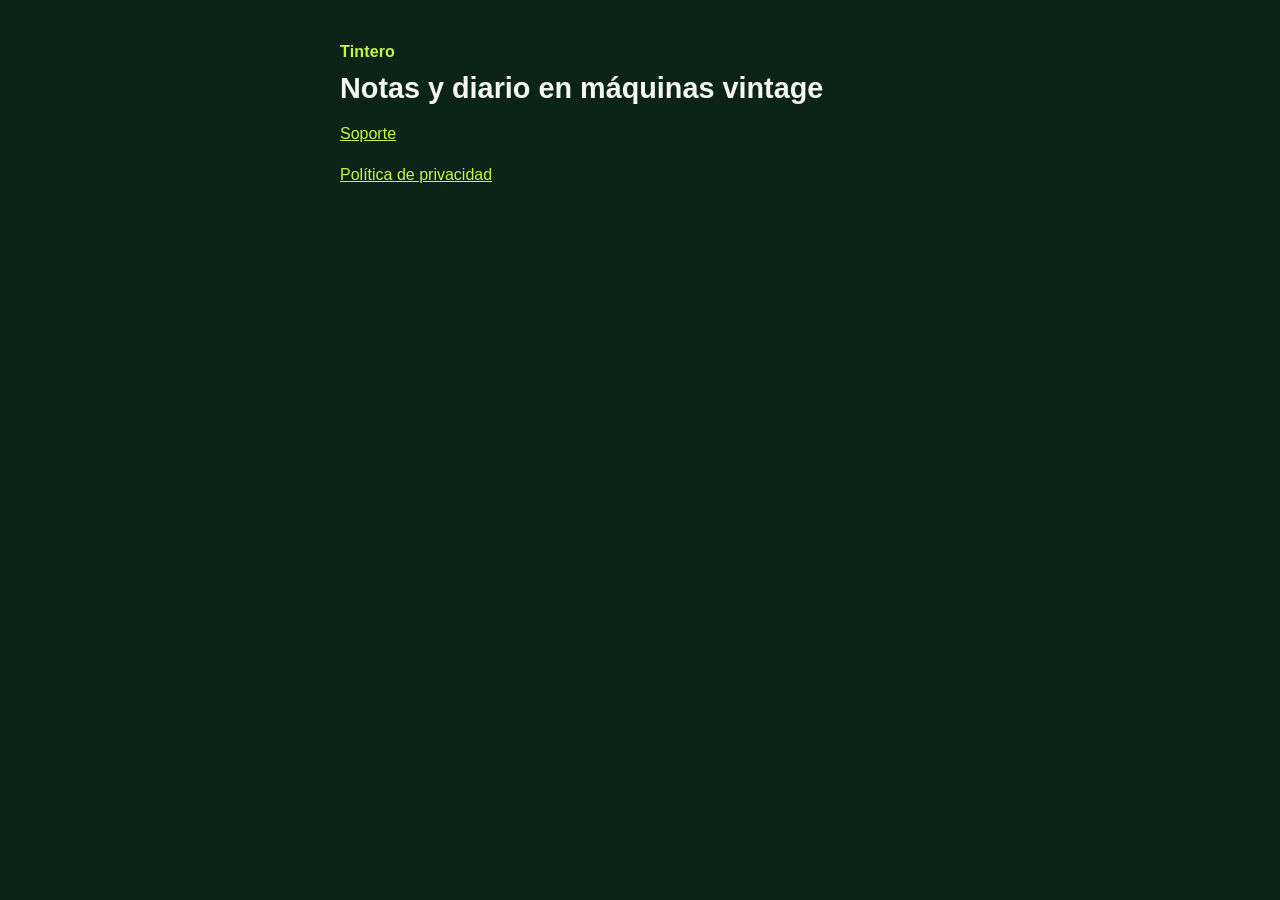
<file: index.html>
<!DOCTYPE html>
<html lang="es">
<head>
  <meta charset="utf-8">
  <meta name="viewport" content="width=device-width, initial-scale=1">
  <title>Tintero: Notas y Diario Retro</title>
  <link rel="stylesheet" href="estilo.css">
</head>
<body>
  <main>
    <p class="marca">Tintero</p>
    <h1>Notas y diario en máquinas vintage</h1>
    <p><a href="soporte/">Soporte</a></p>
    <p><a href="privacidad/">Política de privacidad</a></p>
  </main>
</body>
</html>
</file>
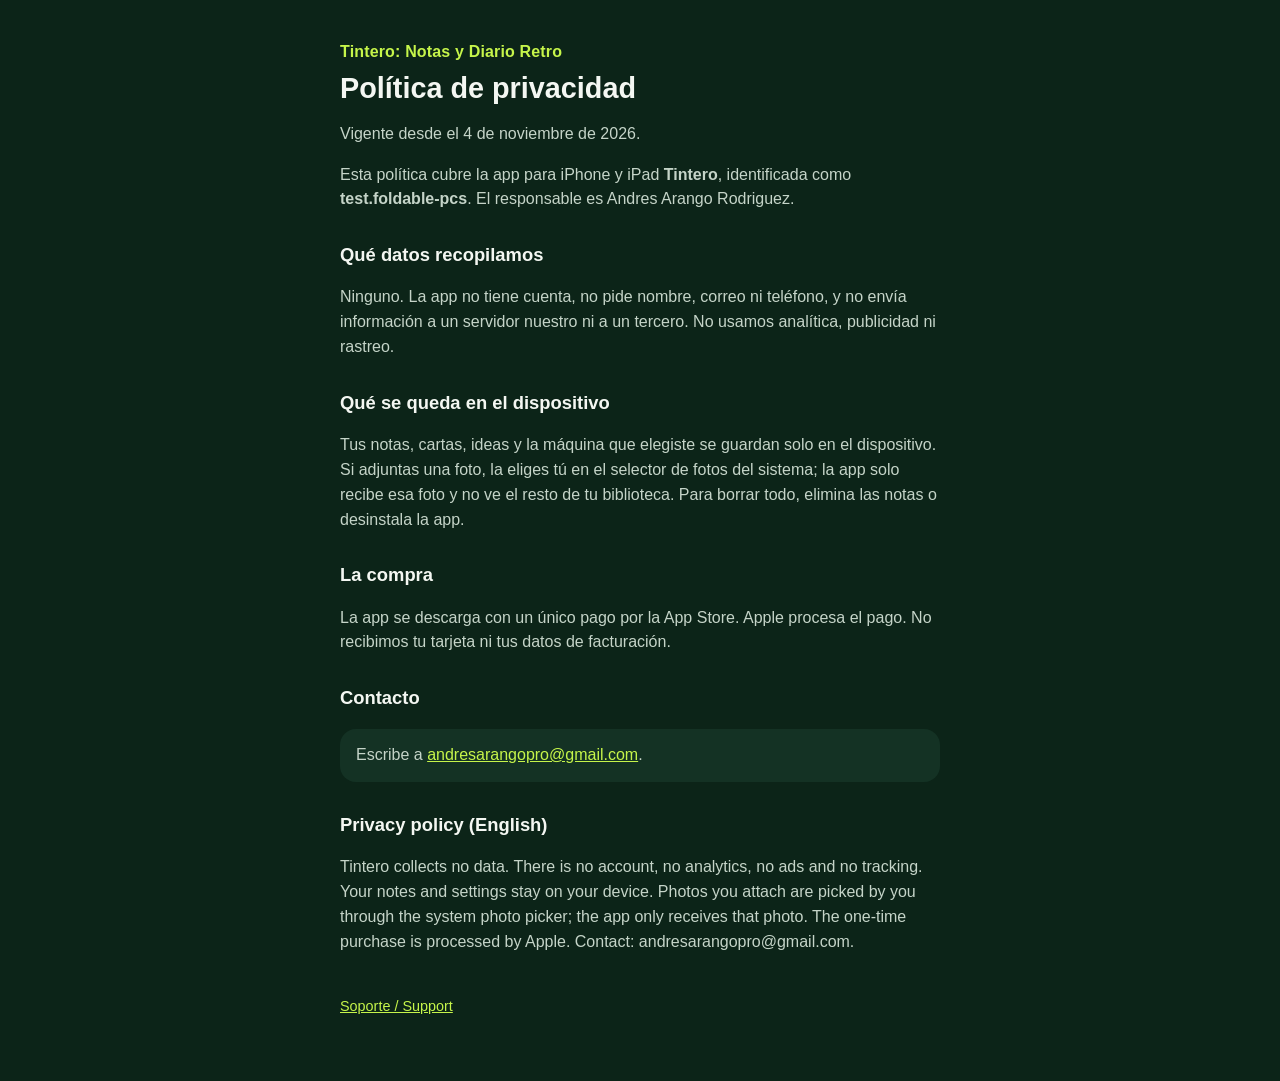
<file: privacidad/index.html>
<!DOCTYPE html>
<html lang="es">
<head>
  <meta charset="utf-8">
  <meta name="viewport" content="width=device-width, initial-scale=1">
  <title>Privacidad · Tintero</title>
  <link rel="stylesheet" href="../estilo.css">
</head>
<body>
  <main>
    <p class="marca">Tintero: Notas y Diario Retro</p>
    <h1>Política de privacidad</h1>
    <p>Vigente desde el 4 de noviembre de 2026.</p>
    <p>Esta política cubre la app para iPhone y iPad <strong>Tintero</strong>, identificada como <strong>test.foldable-pcs</strong>. El responsable es Andres Arango Rodriguez.</p>

    <h2>Qué datos recopilamos</h2>
    <p>Ninguno. La app no tiene cuenta, no pide nombre, correo ni teléfono, y no envía información a un servidor nuestro ni a un tercero. No usamos analítica, publicidad ni rastreo.</p>

    <h2>Qué se queda en el dispositivo</h2>
    <p>Tus notas, cartas, ideas y la máquina que elegiste se guardan solo en el dispositivo. Si adjuntas una foto, la eliges tú en el selector de fotos del sistema; la app solo recibe esa foto y no ve el resto de tu biblioteca. Para borrar todo, elimina las notas o desinstala la app.</p>

    <h2>La compra</h2>
    <p>La app se descarga con un único pago por la App Store. Apple procesa el pago. No recibimos tu tarjeta ni tus datos de facturación.</p>

    <h2>Contacto</h2>
    <p class="nota">Escribe a <a href="mailto:andresarangopro@gmail.com">andresarangopro@gmail.com</a>.</p>

    <h2 lang="en">Privacy policy (English)</h2>
    <p lang="en">Tintero collects no data. There is no account, no analytics, no ads and no tracking. Your notes and settings stay on your device. Photos you attach are picked by you through the system photo picker; the app only receives that photo. The one-time purchase is processed by Apple. Contact: andresarangopro@gmail.com.</p>
    <footer><a href="../soporte/">Soporte / Support</a></footer>
  </main>
</body>
</html>
</file>
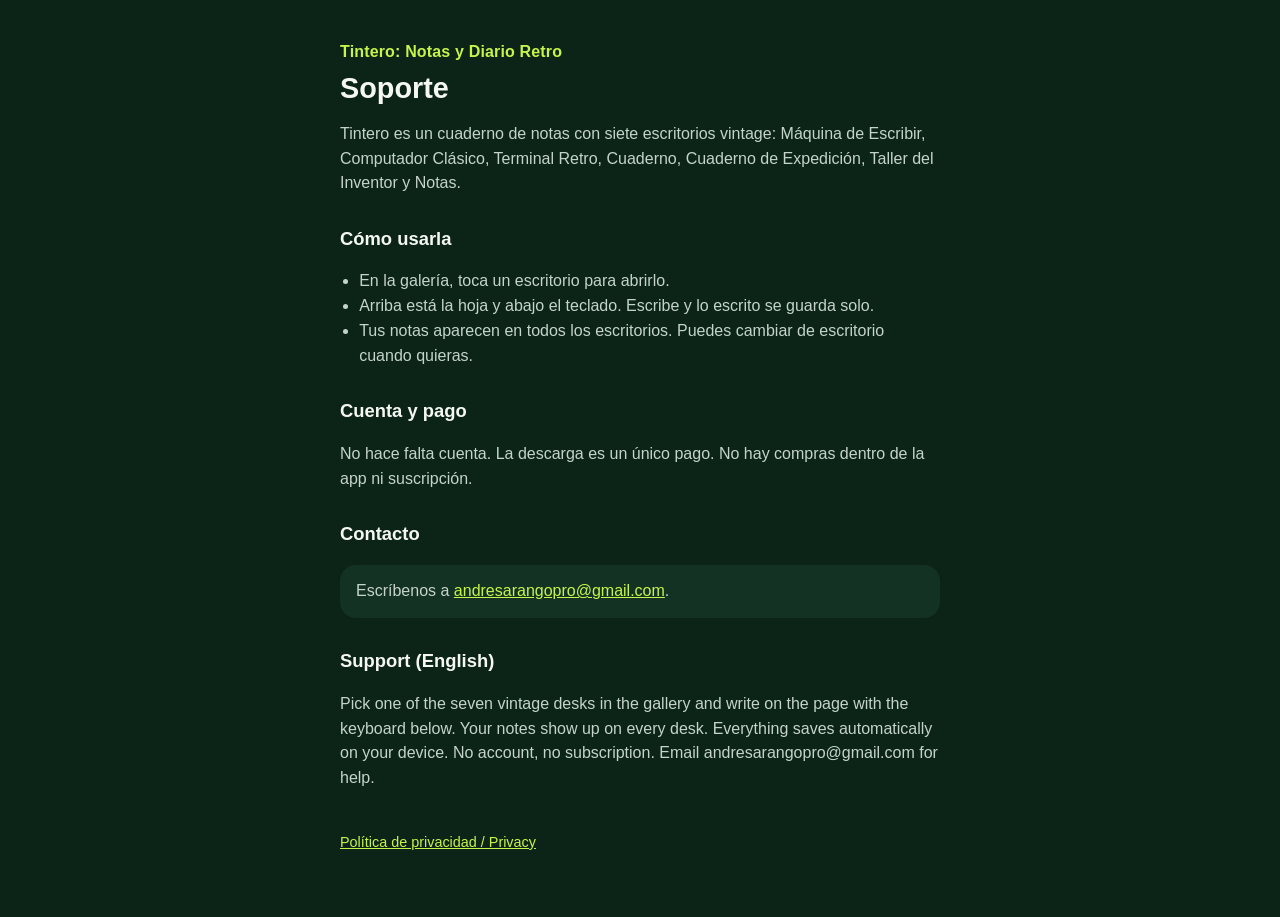
<file: soporte/index.html>
<!DOCTYPE html>
<html lang="es">
<head>
  <meta charset="utf-8">
  <meta name="viewport" content="width=device-width, initial-scale=1">
  <title>Soporte · Tintero</title>
  <link rel="stylesheet" href="../estilo.css">
</head>
<body>
  <main>
    <p class="marca">Tintero: Notas y Diario Retro</p>
    <h1>Soporte</h1>
    <p>Tintero es un cuaderno de notas con siete escritorios vintage: Máquina de Escribir, Computador Clásico, Terminal Retro, Cuaderno, Cuaderno de Expedición, Taller del Inventor y Notas.</p>

    <h2>Cómo usarla</h2>
    <ul>
      <li>En la galería, toca un escritorio para abrirlo.</li>
      <li>Arriba está la hoja y abajo el teclado. Escribe y lo escrito se guarda solo.</li>
      <li>Tus notas aparecen en todos los escritorios. Puedes cambiar de escritorio cuando quieras.</li>
    </ul>

    <h2>Cuenta y pago</h2>
    <p>No hace falta cuenta. La descarga es un único pago. No hay compras dentro de la app ni suscripción.</p>

    <h2>Contacto</h2>
    <p class="nota">Escríbenos a <a href="mailto:andresarangopro@gmail.com">andresarangopro@gmail.com</a>.</p>

    <h2 lang="en">Support (English)</h2>
    <p lang="en">Pick one of the seven vintage desks in the gallery and write on the page with the keyboard below. Your notes show up on every desk. Everything saves automatically on your device. No account, no subscription. Email andresarangopro@gmail.com for help.</p>
    <footer><a href="../privacidad/">Política de privacidad / Privacy</a></footer>
  </main>
</body>
</html>
</file>
<file: estilo.css>
:root {
  color-scheme: dark;
  --fondo: #0c2418;
  --tarjeta: #143224;
  --texto: #f4f7f2;
  --suave: #c5d4c8;
  --lima: #c6f54a;
}
* { box-sizing: border-box; }
body {
  margin: 0;
  font-family: -apple-system, BlinkMacSystemFont, "Segoe UI", sans-serif;
  background: var(--fondo);
  color: var(--texto);
  line-height: 1.55;
}
main {
  max-width: 40rem;
  margin: 0 auto;
  padding: 2.5rem 1.25rem 4rem;
}
.marca {
  margin: 0 0 0.4rem;
  color: var(--lima);
  font-weight: 700;
  letter-spacing: 0.01em;
}
h1 { font-size: 1.8rem; line-height: 1.2; margin: 0 0 1rem; }
h2 { font-size: 1.15rem; margin: 1.8rem 0 0.4rem; }
p, li { color: var(--suave); }
a { color: var(--lima); }
ul { padding-left: 1.2rem; }
.nota {
  background: var(--tarjeta);
  border-radius: 16px;
  padding: 0.9rem 1rem;
}
footer { margin-top: 2.5rem; font-size: 0.9rem; }
</file>
